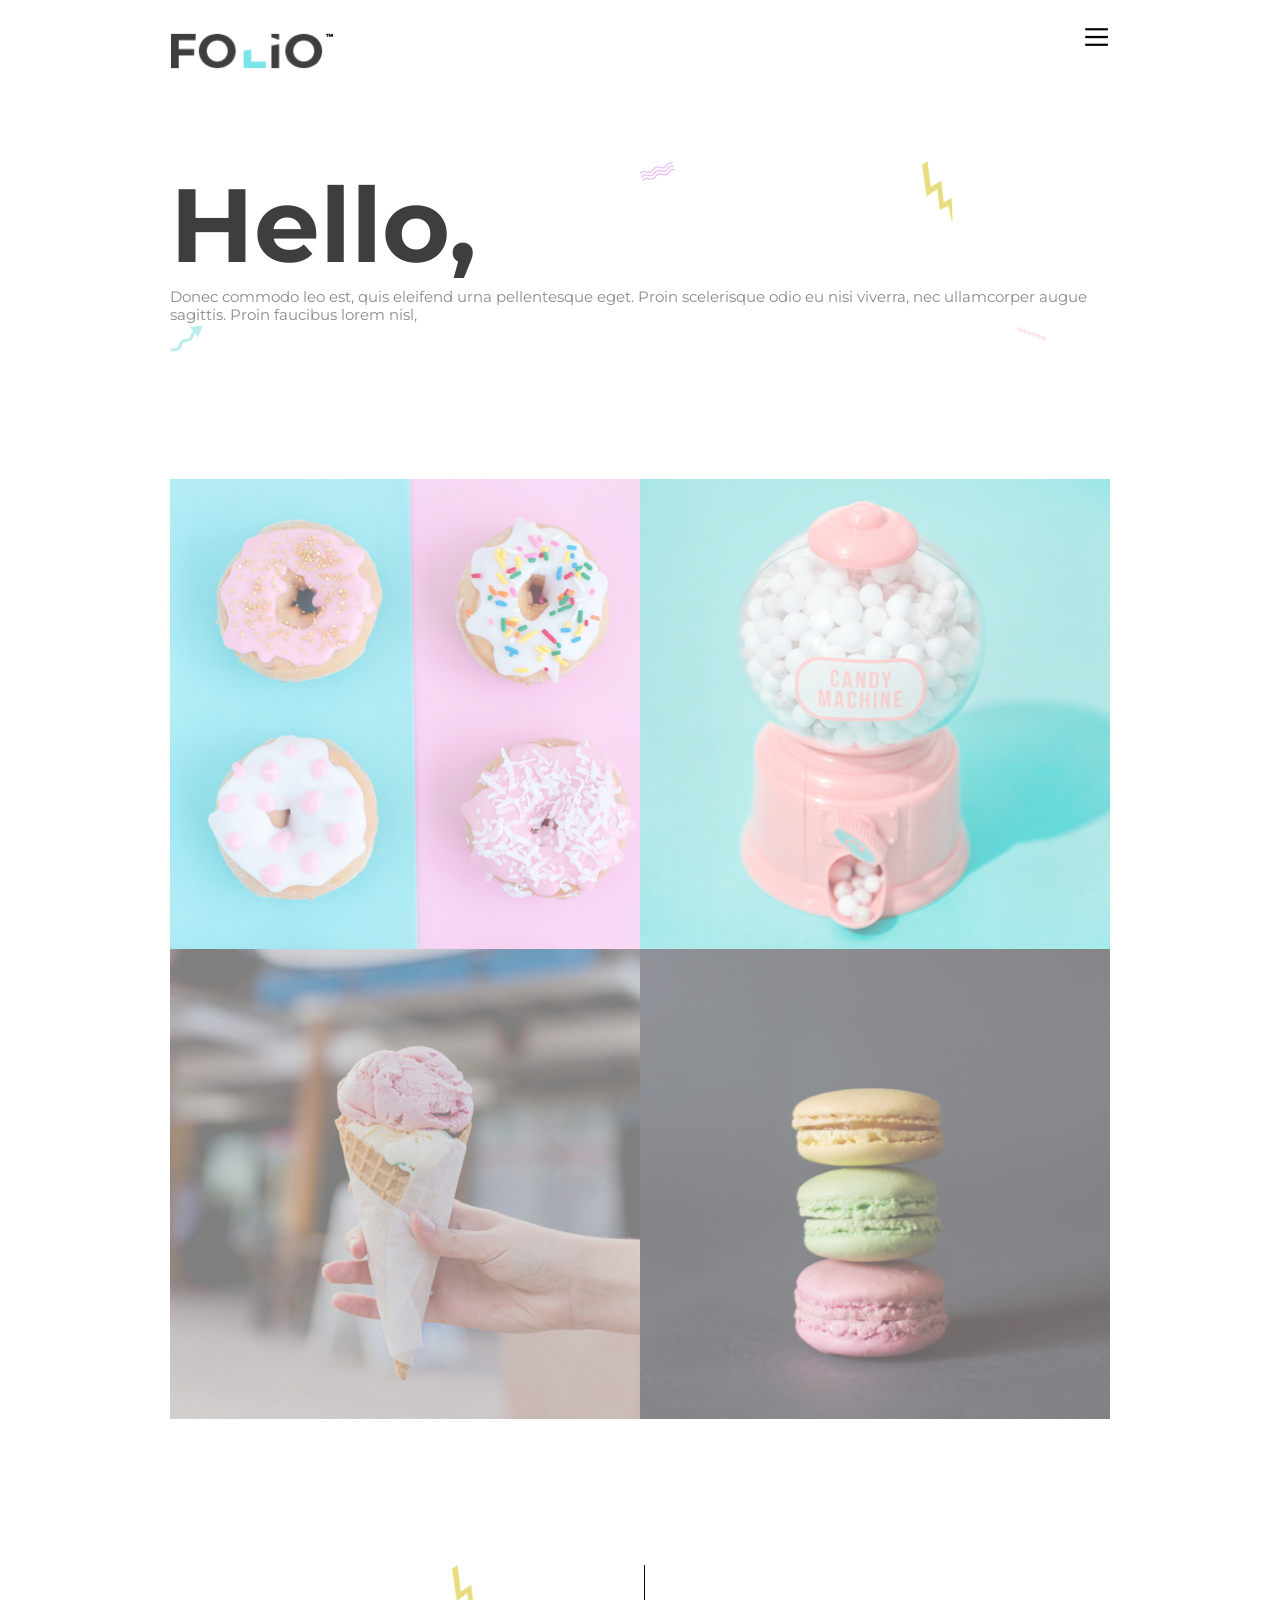
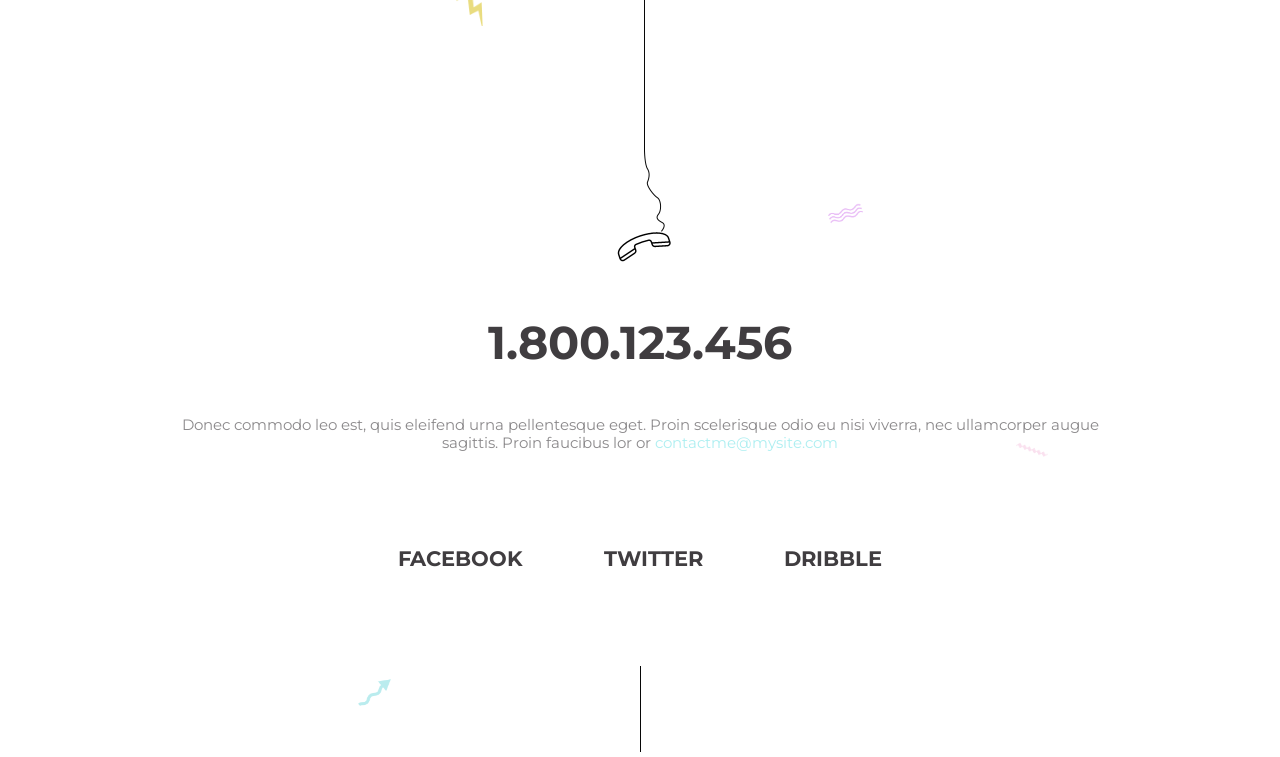
<file: index.html>
<!DOCTYPE html>
<html lang="en">
<head>
  <meta charset="UTF-8">
  <meta name="viewport" content="width=device-width, initial-scale=1.0">
  <meta http-equiv="X-UA-Compatible" content="ie=edge">
  <link href="https://fonts.googleapis.com/css?family=Montserrat:100,100i,200,200i,300,300i,400,400i,500,500i,600,600i,700,700i,900" rel="stylesheet">
  <link rel="stylesheet" href="css/style.css">
  <title>PSD final test.</title>
</head>
<body>
  <div class="mainWrapper">
    <div class="headerBanner">
      <img src="assets/logo.png" alt="Folio icon" class="folioIcon">
      <div class="burgerWrapper">
        <img src="assets/burgerMenu.png" alt="Hamburger icon menu" class="burgerIcon">
        <div class="tabsMenu">
          <a href="" class="anchorBtn">Blog</a>
          <a href="" class="anchorBtn">Support</a>
          <a href="" class="anchorBtn">Features</a>
        </div>
      </div>
    </div>
    <div class="titleWrapper">
      <img src="assets/icon1.png" alt="thunder icon" class="backgroundIcons thunderIconTop">
      <img src="assets/icon2.png" alt="water icon" class="backgroundIcons waterIconTop">
      <img src="assets/icon3.png" alt="arrow icon" class="backgroundIcons arrowIconTop">
      <img src="assets/icon4.png" alt="waves icon" class="backgroundIcons wavesIconTop">
      <h2 class="welcomeTitle">Hello,</h2>
      <p class="contentParagraph">Donec commodo leo est, quis eleifend urna pellentesque eget. Proin scelerisque odio eu nisi viverra, nec ullamcorper augue sagittis. Proin faucibus lorem nisl,  </p>
    </div>
    <div class="imgWrapper">
      <img src="assets/img1.jpg" class="img" alt="">
      <img src="assets/img2.jpg" class="img" alt="">
      <img src="assets/img3.jpg" class="img" alt="">
      <img src="assets/img4.jpg" class="img" alt="">
    </div>
    <div class="footerBlock">
      <img src="assets/icon1.png" alt="thunder icon" class="backgroundIcons thunderIconButtom">
      <img src="assets/icon2.png" alt="water icon" class="backgroundIcons waterIconButtom">
      <img src="assets/icon3.png" alt="arrow icon" class="backgroundIcons arrowIconButtom">
      <img src="assets/icon4.png" alt="waves icon" class="backgroundIcons wavesIconButtom">
      <img src="assets/phoneIcon.png" alt="">
      <p class="phoneNumber">1.800.123.456</p>
      <p class="contentParagraph">Donec commodo leo est, quis eleifend urna pellentesque eget. Proin scelerisque odio eu nisi viverra,
        nec ullamcorper augue sagittis. Proin faucibus lor or <a href="" class="hyperLink">contactme@mysite.com</a>
      </p>
      <div class="socialMediaBlock">
        <a href="#" target="bank" class="socialMedia">Facebook</a>
        <a href="#" target="bank" class="socialMedia">Twitter</a>
        <a href="#" target="bank" class="socialMedia">Dribble</a>
      </div>
      <img src="assets/phoneIcon2.png" alt="">
    </div>
  </div>
</body>
</html>
</file>
<file: css/style.css>
* {
  font-family: "Montserrat", sans-serif; }

body {
  background-color: #fff;
  width: 100vw;
  height: 100vh;
  margin: 0;
  overflow-x: hidden; }

.mainWrapper {
  margin: 2% auto 0;
  width: 90vw; }

.headerBanner::after {
  clear: both;
  content: '';
  display: block; }

.folioIcon {
  float: left;
  width: 170px; }

.burgerIcon {
  float: right;
  width: 25px;
  padding: 4%; }

.tabsMenu a {
  display: none;
  float: right;
  text-decoration: none;
  padding-top: 5px;
  font-weight: bold;
  color: #403d40; }
  .tabsMenu a:hover {
    color: #f4beef;
    transition: 0.5s; }

.burgerWrapper {
  cursor: pointer;
  width: 25px;
  float: right;
  height: 25px; }
  .burgerWrapper:hover > .tabsMenu > a {
    display: inline-block; }

.titleWrapper {
  position: relative; }

.backgroundIcons {
  position: absolute;
  width: 35px; }

.thunderIconTop {
  left: 80%; }

.waterIconTop {
  left: 50%; }

.arrowIconTop {
  top: 100%; }

.wavesIconTop {
  top: 100%;
  left: 90%; }

.welcomeTitle {
  color: #403d40;
  font-size: 5rem;
  margin-bottom: 0; }

.contentParagraph {
  color: #403d40;
  opacity: 0.6;
  font-size: 0.7rem;
  margin-top: 0; }

.imgWrapper {
  margin: 15% 0;
  display: inline-block;
  text-align: center; }

.img {
  width: 90%;
  opacity: 0.6; }
  .img:hover {
    opacity: 1; }

.footerBlock {
  display: inline-block;
  text-align: center;
  position: relative; }

.thunderIconButtom {
  left: 30%; }

.waterIconButtom {
  left: 70%;
  top: 30%; }

.arrowIconButtom {
  top: 90%;
  left: 20%; }

.wavesIconButtom {
  top: 60%;
  left: 90%; }

.phoneNumber {
  color: #403d40;
  font-weight: bold;
  font-size: 2.2rem; }
  .phoneNumber:hover {
    color: #1fafb7; }

.hyperLink {
  color: #79e5e9;
  text-decoration: none; }
  .hyperLink:hover {
    color: #1fafb7; }

.socialMediaBlock {
  margin: 10% 0; }

.socialMedia {
  text-decoration: none;
  text-transform: uppercase;
  color: #403d40;
  font-weight: bold;
  margin: 4%; }
  .socialMedia:hover {
    color: #f4beef;
    transition: 0.5s; }

@media only screen and (min-width: 640px) {
  html {
    font-size: 1.3em; }

  .img {
    width: 50%;
    float: left; }

  .mainWrapper {
    max-width: 940px; } }

/*# sourceMappingURL=style.css.map */
</file>
